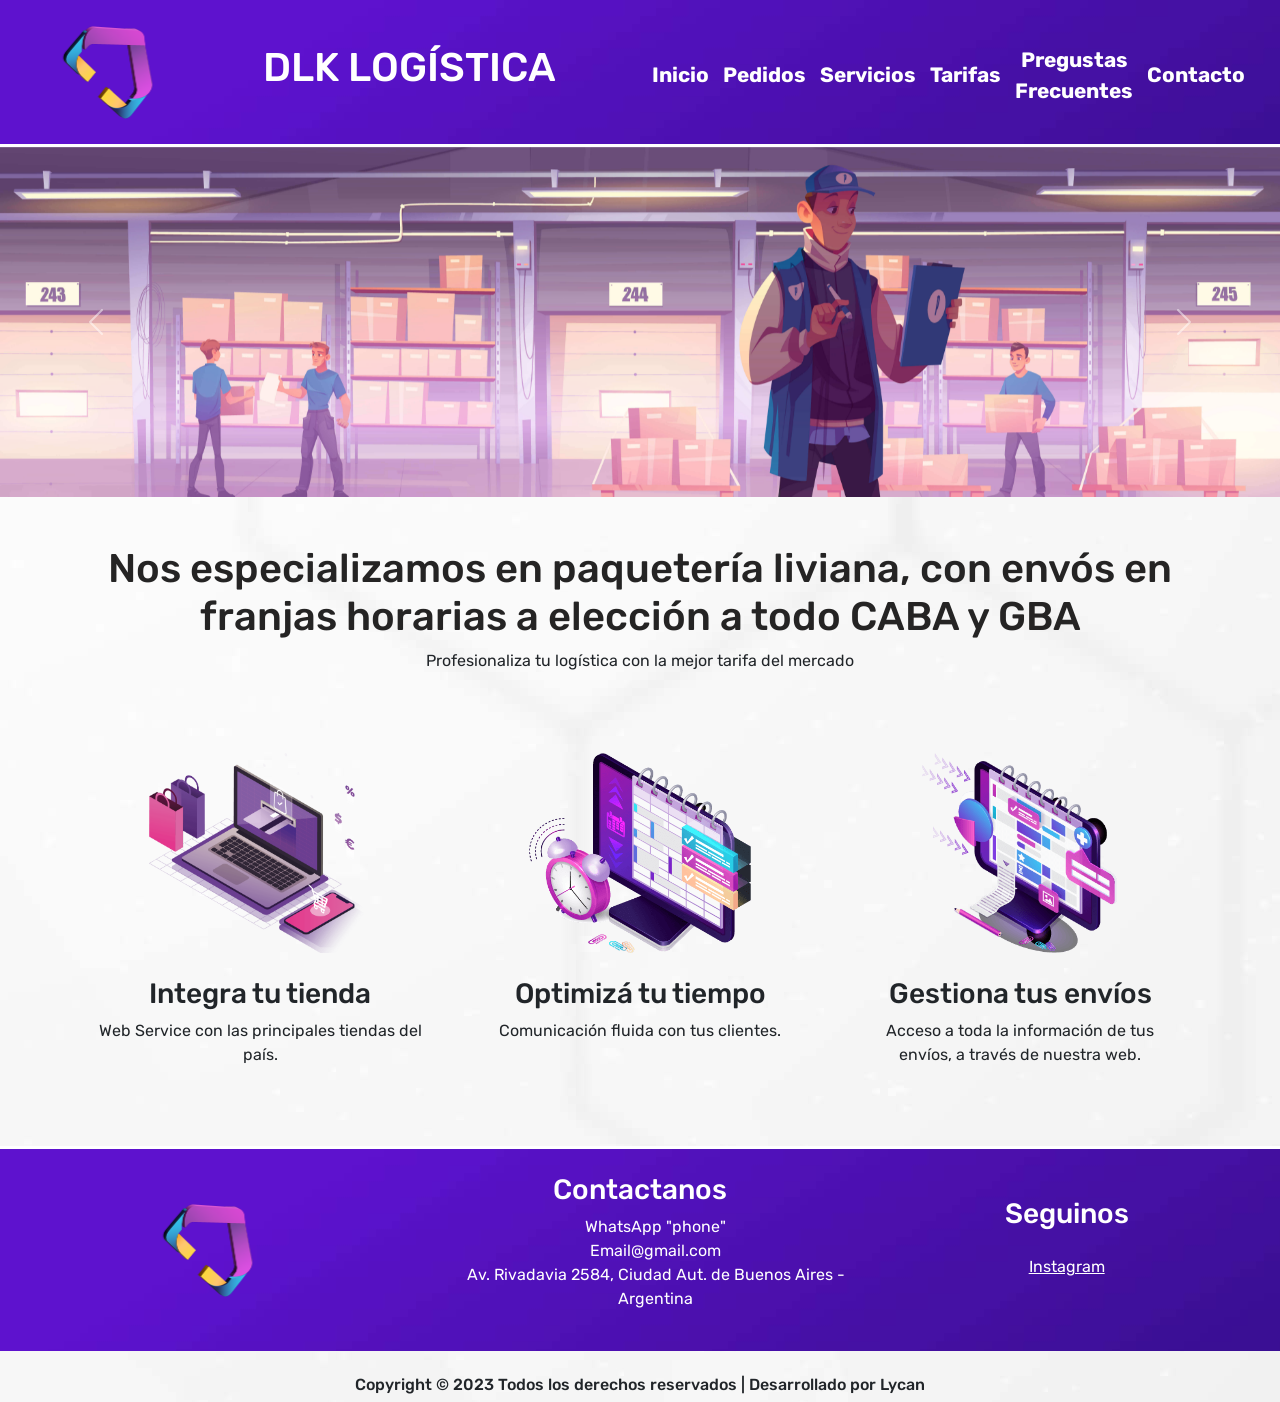
<file: index.html>
<!DOCTYPE html>
<html lang="es">

<head>
    <meta charset="UTF-8">
    <meta http-equiv="X-UA-Compatible" content="IE=edge">
    <meta name="viewport" content="width=device-width, initial-scale=1.0">
    <meta name="description" content="Somos una empresa de Logistica que brinda soluciones a tus envios en el dia">
    <title>DLK LOGISTICA</title>
    <!-- ANIMATE.CSS -->
    <link rel="stylesheet" href="https://cdnjs.cloudflare.com/ajax/libs/animate.css/4.1.1/animate.min.css" />
    <!-- BOOTSTRAP -->
    <link href="https://cdn.jsdelivr.net/npm/bootstrap@5.3.0-alpha1/dist/css/bootstrap.min.css" rel="stylesheet"
        integrity="sha384-GLhlTQ8iRABdZLl6O3oVMWSktQOp6b7In1Zl3/Jr59b6EGGoI1aFkw7cmDA6j6gD" crossorigin="anonymous">
    <!-- CSS -->
    <link rel="stylesheet" href="CSS/estilos.css">
</head>

<body>


    <!-- HEADER -->
    <header>
        <nav class="navbar navbar-expand-lg navclr p-3">
            <div class="container-fluid mb-2 mt-2 tamLogo">
                <a href="index.html">
                    <img class="tamLogo" src="img/LogoEmpresa.png" alt="Logo empresa">
                </a>
            </div>

            <div class="container-fluid mb-2 mt-2 ">
                <h1 class=" footcol ">DLK LOGÍSTICA</h1>
            </div>

            <div class="container-fluid d-flex justify-content-center ">
                <button class="navbar-toggler" type="button" data-bs-toggle="collapse" data-bs-target="#opciones"
                    aria-controls="navbarSupportedContent" aria-expanded="false" aria-label="Toggle navigation">
                    <span class="navbar-toggler-icon"></span>
                </button>
                <div class=" collapse navbar-collapse navletcl flex-grow-0" id="opciones">
                    <ul class="navbar-nav ms-auto">
                        <li class="nav-item  listanav pt-2 justify-content-center d-flex "><a class="listanav"
                                href="index.html">Inicio</a>
                        </li>
                        <li class="nav-item listanav  pt-2 justify-content-center d-flex"><a class="listanav"
                                href="html/pedidos.html">Pedidos</a></li>
                        <li class="nav-item listanav  pt-2 justify-content-center d-flex"><a class="listanav"
                                href="html/servicios.html">Servicios</a></li>
                        <li class="nav-item listanav pt-2 justify-content-center d-flex"><a class="listanav"
                                href="html/tarifas.html">Tarifas</a></li>
                        <li class="nav-item listanav  pt-2 justify-content-center d-flex"><a class="listanav"
                                href="html/preguntasFrecuentes.html">Pregustas Frecuentes</a>
                        </li>
                        <li class="nav-item listanav pt-2 justify-content-center d-flex"><a class="listanav"
                                href="html/contacto.html">Contacto</a></li>
                    </ul>
                </div>
            </div>
        </nav>
    </header>
    <!-- FIN HEADER -->

    <!-- SLIDE IMAGENES -->
    <div id="carouselExample" class="carousel slide ">
        <div class="carousel-inner">
            <div class="carousel-item active">
                <img src="img/carou1.jpg" class="d-block w-100 carou" alt="ImagenGalpon">
            </div>

        </div>
        <button class="carousel-control-prev" type="button" data-bs-target="#carouselExample" data-bs-slide="prev">
            <span class="carousel-control-prev-icon" aria-hidden="true"></span>
            <span class="visually-hidden">Previous</span>
        </button>
        <button class="carousel-control-next" type="button" data-bs-target="#carouselExample" data-bs-slide="next">
            <span class="carousel-control-next-icon" aria-hidden="true"></span>
            <span class="visually-hidden">Next</span>
        </button>
    </div>

    <!-- FIN "SLIDE IMAGENES" -->

    <!-- INICIO SECTION 1 -->

    <section class="container-fluid mt-5">
        <div class="container">
            <div class="row text-center ">
                <div class="col-12 col-lg-12">
                    <h2>Nos especializamos en paquetería liviana, con envós en franjas horarias a elección a todo CABA y
                        GBA</h2>
                    <!-- ==========Completar texto faltante=========== -->
                    <p>Profesionaliza tu logística con la mejor tarifa del mercado</p>
                </div>
            </div>
            <!--ITEMS INFO RAMDOM  -->
            <div class="row">
                <div class="col-12 col-md-4">
                    <div class="text-center p-3 mt-5 mb-5 animate__animated animate__bounceInLeft">
                        <div class="container-fluid">
                            <img class="tamicon" src="img/iconIntegranew.png" alt="iconoIntegracion">
                        </div>
                        <h3>Integra tu tienda</h3>
                        <p>Web Service con las principales tiendas del país.</p>
                    </div>
                </div>
                <div class="col-12 col-md-4">
                    <div class="text-center p-3 mt-5 mb-5 animate__animated animate__bounceInLeft">
                        <div class="container-fluid">
                            <img class="tamicon" src="img/Iconoptimizatiempo.png" alt="icono optimizar tiempo">
                        </div>
                        <h3>Optimizá tu tiempo</h3>
                        <p>Comunicación fluida con tus clientes.</p>
                    </div>
                </div>
                <div class="col-12 col-md-4">
                    <div class="text-center p-3 mt-5 mb-5 animate__animated animate__bounceInLeft">
                        <div class="container-fluid">
                            <img class="tamicon" src="img/iconGestionEnvios.png" alt="ícono Gestión Envíos">
                        </div>
                        <h3>Gestiona tus envíos</h3>
                        <p>Acceso a toda la información de tus envíos, a través de nuestra web.</p>
                    </div>
                </div>
            </div>

        </div>

    </section>
    <!-- FIN SECTION 1 -->


    <!-- INICIO DE FOOTER -->
    <footer>
        <div class="footbor">
            <div class="row gx-0">
                <div class="col-12 col-sm-6 col-lg-4 centerFoot">
                    <div>
                        <a class="navbar-brand tamLogo" href="index.html">
                            <img class="tamLogo" src="img/LogoEmpresa.png" alt="Logo empresa">
                        </a>
                    </div>
                </div>



                <div class="col-12 col-sm-6 col-lg-4 centerFoot">
                    <div>
                        <h3 class="d-flex justify-content-center container-fluid footcol">Contactanos</h3>
                        <ul class="ms-auto text-center">
                            <li class="d-flex justify-content-center  footcol">WhatsApp "phone"</li>
                            <li class="d-flex justify-content-center  footcol">Email@gmail.com</li>
                            <li class="d-flex justify-content-center  footcol">Av. Rivadavia 2584, Ciudad Aut. de Buenos
                                Aires -
                                Argentina</li>
                        </ul>
                    </div>
                </div>


                <div class="col-12 col-sm-6 col-lg-4 centerFoot">
                    <div>
                        <h3 class="d-flex justify-content-center container-fluid footcol">Seguinos</h3>
                        <div>
                            <a class="d-flex justify-content-center container-fluid  footcol centerFoot"
                                href="https://www.instagram.com/dlklogistic/" target="_blank">Instagram </a>
                        </div>
                    </div>
                </div>
            </div>
        </div>
    </footer>

    <!-- copyright Footer -->
    <div class="d-flex justify-content-center">
        <h4 class="d-flex justify-content-center container-fluid mt-4">Copyright © 2023 Todos los derechos
            reservados |
            Desarrollado por Lycan</h4>
    </div>

    <!-- Footer Final -->



    <!-- SCRIPT BOOTSTRPAP -->
    <script src="https://cdn.jsdelivr.net/npm/bootstrap@5.3.0-alpha1/dist/js/bootstrap.bundle.min.js"
        integrity="sha384-w76AqPfDkMBDXo30jS1Sgez6pr3x5MlQ1ZAGC+nuZB+EYdgRZgiwxhTBTkF7CXvN"
        crossorigin="anonymous"></script>
    <script src="js/pedidos.js"></script>

</body>

</html>
</file>
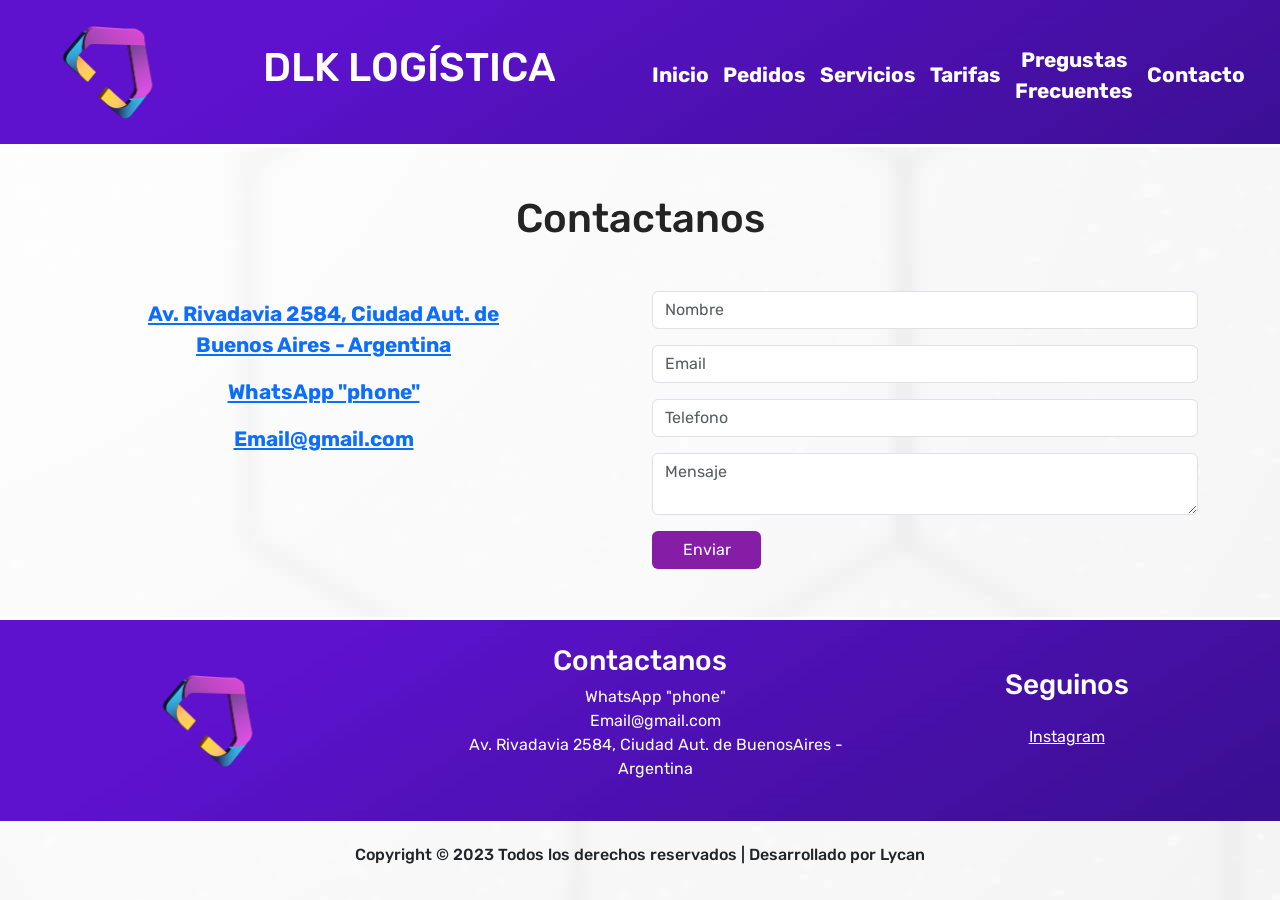
<file: html/contacto.html>
<!DOCTYPE html>
<html lang="es">

<head>
    <meta charset="UTF-8">
    <meta http-equiv="X-UA-Compatible" content="IE=edge">
    <meta name="viewport" content="width=device-width, initial-scale=1.0">
    <meta name="description" content="Contactanos para poder brindarte información acerca de nuestro servicio">
    <title>Contacto | DLK LOGISTICA</title>
    <!-- BOOTSTRAP -->
    <link href="https://cdn.jsdelivr.net/npm/bootstrap@5.3.0-alpha1/dist/css/bootstrap.min.css" rel="stylesheet"
        integrity="sha384-GLhlTQ8iRABdZLl6O3oVMWSktQOp6b7In1Zl3/Jr59b6EGGoI1aFkw7cmDA6j6gD" crossorigin="anonymous">
    <!-- CSS -->
    <link rel="stylesheet" href="../CSS/estilos.css">
</head>

<body>
    <!-- HEADER -->
    <header>
        <nav class="navbar navbar-expand-lg navclr p-3">
            <div class="container-fluid mb-2 mt-2 tamLogo">
                <a href="index.html">
                    <img class="tamLogo" src="../img/LogoEmpresa.png" alt="Logo empresa">
                </a>
            </div>

            <div class="container-fluid mb-2 mt-2 ">
                <h1 class=" footcol ">DLK LOGÍSTICA</h1>
            </div>

            <div class="container-fluid d-flex justify-content-center ">
                <button class="navbar-toggler" type="button" data-bs-toggle="collapse" data-bs-target="#opciones"
                    aria-controls="navbarSupportedContent" aria-expanded="false" aria-label="Toggle navigation">
                    <span class="navbar-toggler-icon"></span>
                </button>
                <div class=" collapse navbar-collapse navletcl flex-grow-0" id="opciones">
                    <ul class="navbar-nav ms-auto">
                        <li class="nav-item  listanav pt-2 justify-content-center d-flex "><a class="listanav"
                                href="../index.html">Inicio</a>
                        </li>
                        <li class="nav-item listanav  pt-2 justify-content-center d-flex"><a class="listanav"
                                href="pedidos.html">Pedidos</a></li>
                        <li class="nav-item listanav pt-2 justify-content-center d-flex"><a class="listanav"
                                href="servicios.html">Servicios</a></li>
                        <li class="nav-item listanav pt-2 justify-content-center d-flex"><a class="listanav"
                                href="tarifas.html">Tarifas</a></li>
                        <li class="nav-item listanav pt-2 justify-content-center d-flex"><a class="listanav"
                                href="preguntasFrecuentes.html">Pregustas Frecuentes</a>
                        </li>
                        <li class="nav-item listanav pt-2 justify-content-center d-flex"><a class="listanav"
                                href="contacto.html">Contacto</a></li>
                    </ul>
                </div>
            </div>
        </nav>
    </header>
    <!-- FIN HEADER -->


    <!--Contacto-->
    <section class=" bg-gray ptb_100 mt-5 mb-5">
        <div class="container">
            <div class="row justify-content-center">
                <div class="col-12 col-md-10 col-lg-6">
                    <!-- Titulo -->
                    <div class="text-center mb-5">
                        <h2>Contactanos</h2>
                        <p class="d-none d-sm-block mt-4"> </p>
                    </div>
                </div>
            </div>
            <div class="row justify-content-between">
                <div class="col-12 col-md-5">
                    <!-- Contactanos -->
                    <div class="listanav">

                        <ul>
                            <li class="py-2">
                                <a href="#">
                                    <div>

                                    </div>
                                    <span class="align-self-center">Av. Rivadavia 2584, Ciudad Aut. de Buenos Aires -
                                        Argentina</span>
                                </a>
                            </li>
                            <li class="py-2">
                                <a href="#">
                                    <div>

                                    </div>
                                    <span>WhatsApp "phone"</span>
                                </a>
                            </li>
                            <li class="py-2">
                                <a href="#">
                                    <div>

                                    </div>
                                    <span class="align-self-center">Email@gmail.com</span>
                                </a>
                            </li>
                        </ul>
                    </div>
                </div>

                <div class="col-12 col-md-6 pt-4 pt-md-0">

                    <div class="contact-box text-center">

                        <form method="POST">
                            <div class="row">
                                <div class="col-12">
                                    <div class="mb-3">
                                        <input type="text" class="form-control" name="nombre" placeholder="Nombre"
                                            required>
                                    </div>

                                    <div class="mb-3">
                                        <input type="email" class="form-control" name="email" placeholder="Email"
                                            required>
                                    </div>
                                    <div class="mb-3">
                                        <input type="number" class="form-control" name="telefono" placeholder="Telefono"
                                            required>
                                    </div>
                                </div>
                                <div class="col-12">
                                    <div class="mb-3">
                                        <textarea class="form-control" name="mensaje" placeholder="Mensaje"
                                            required></textarea>
                                    </div>

                                </div>
                                <div>
                                    <button type="submit" class="btn btn-block botEnviar cenBotonEnv"><span
                                            class="text-white pr-3"></span>Enviar</button>
                                </div>
                            </div>
                        </form>
                    </div>



                </div>
            </div>
        </div>
    </section>
    <!--Contacto fin-->




    <!-- INICIO DE FOOTER -->
    <footer>
        <div class="footbor">
            <div class="row gx-0">
                <div class="col-12 col-sm-6 col-lg-4 centerFoot">
                    <div>
                        <!-- Logo-->
                        <a class="navbar-brand tamLogo" href="index.html">
                            <img class="tamLogo" src="../img/LogoEmpresa.png" alt="Logo empresa">
                        </a>
                    </div>
                </div>



                <div class="col-12 col-sm-6 col-lg-4 centerFoot">
                    <div>
                        <h3 class="d-flex justify-content-center container-fluid footcol">Contactanos</h3>
                        <ul class="ms-auto text-center">
                            <li class="d-flex justify-content-center  footcol">WhatsApp "phone"</li>
                            <li class="d-flex justify-content-center  footcol">Email@gmail.com</li>
                            <li class="d-flex justify-content-center  footcol">Av. Rivadavia 2584, Ciudad Aut. de
                                BuenosAires -Argentina</li>
                        </ul>
                    </div>
                </div>


                <div class="col-12 col-sm-6 col-lg-4 centerFoot">
                    <div>
                        <h3 class="d-flex justify-content-center container-fluid footcol">Seguinos</h3>
                        <div>
                            <a class="d-flex justify-content-center container-fluid  footcol centerFoot"
                                href="https://www.instagram.com/dlklogistic/" target="_blank">Instagram </a>
                        </div>
                    </div>
                </div>
            </div>
        </div>
    </footer>


    <!-- copyright Footer -->
    <div class="d-flex justify-content-center">
        <h4 class="d-flex justify-content-center container-fluid mt-4">Copyright © 2023 Todos los derechos reservados |
            Desarrollado por Lycan</h4>
    </div>

    <!-- Footer Final -->

    <!-- SCRIPT BOOTSTRPAP -->
    <script src="https://cdn.jsdelivr.net/npm/bootstrap@5.3.0-alpha1/dist/js/bootstrap.bundle.min.js"
        integrity="sha384-w76AqPfDkMBDXo30jS1Sgez6pr3x5MlQ1ZAGC+nuZB+EYdgRZgiwxhTBTkF7CXvN"
        crossorigin="anonymous"></script>


</body>

</html>
</file>
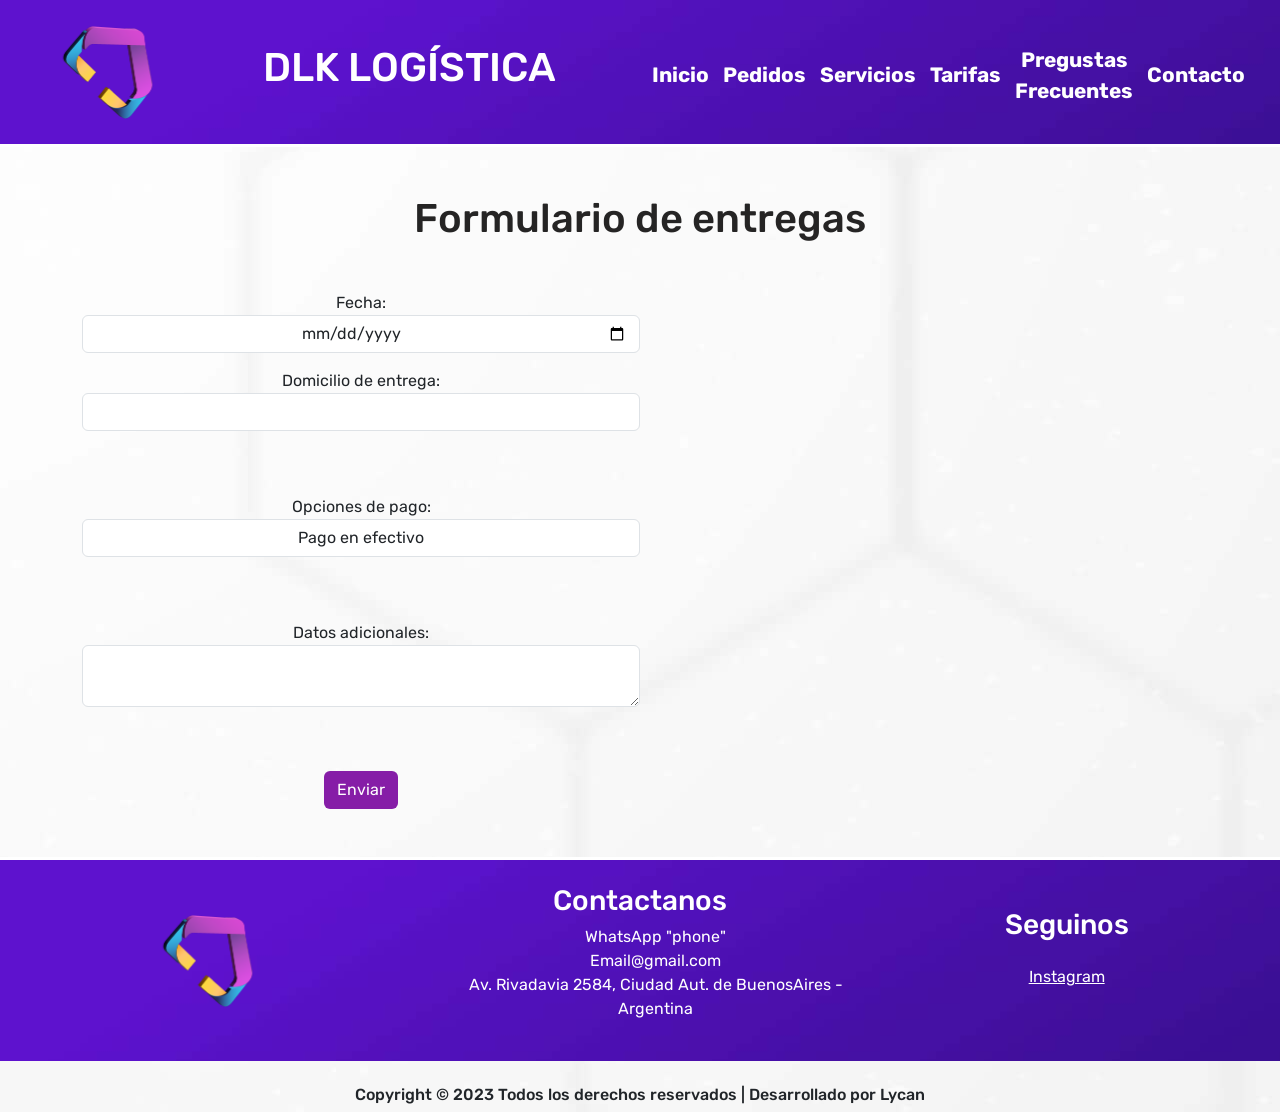
<file: html/pedidos.html>
<!DOCTYPE html>
<html lang="es">

<head>
    <meta charset="UTF-8">
    <meta http-equiv="X-UA-Compatible" content="IE=edge">
    <meta name="viewport" content="width=device-width, initial-scale=1.0">
    <meta name="description" content="Como operamos?">
    <title>Formulario de entregas | DLK LOGISTICA</title>
    <!-- BOOTSTRAP -->
    <link href="https://cdn.jsdelivr.net/npm/bootstrap@5.3.0-alpha1/dist/css/bootstrap.min.css" rel="stylesheet"
        integrity="sha384-GLhlTQ8iRABdZLl6O3oVMWSktQOp6b7In1Zl3/Jr59b6EGGoI1aFkw7cmDA6j6gD" crossorigin="anonymous">
    <!-- CSS -->
    <link rel="stylesheet" href="../CSS/estilos.css">
</head>

<body>
    <!-- HEADER -->
    <header>
        <nav class="navbar navbar-expand-lg navclr p-3">
            <div class="container-fluid mb-2 mt-2 tamLogo">
                <a href="index.html">
                    <img class="tamLogo" src="../img/LogoEmpresa.png" alt="Logo empresa">
                </a>
            </div>

            <div class="container-fluid mb-2 mt-2 ">
                <h1 class=" footcol ">DLK LOGÍSTICA</h1>
            </div>

            <div class="container-fluid d-flex justify-content-center ">
                <button class="navbar-toggler" type="button" data-bs-toggle="collapse" data-bs-target="#opciones"
                    aria-controls="navbarSupportedContent" aria-expanded="false" aria-label="Toggle navigation">
                    <span class="navbar-toggler-icon"></span>
                </button>
                <div class=" collapse navbar-collapse navletcl flex-grow-0" id="opciones">
                    <ul class="navbar-nav ms-auto">
                        <li class="nav-item  listanav pt-2 justify-content-center d-flex "><a class="listanav"
                                href="../index.html">Inicio</a>
                        </li>
                        <li class="nav-item listanav  pt-2 justify-content-center d-flex"><a class="listanav"
                                href="pedidos.html">Pedidos</a></li>
                        <li class="nav-item listanav pt-2 justify-content-center d-flex"><a class="listanav"
                                href="servicios.html">Servicios</a></li>
                        <li class="nav-item listanav pt-2 justify-content-center d-flex"><a class="listanav"
                                href="tarifas.html">Tarifas</a></li>
                        <li class="nav-item listanav pt-2 justify-content-center d-flex"><a class="listanav"
                                href="preguntasFrecuentes.html">Pregustas Frecuentes</a>
                        </li>
                        <li class="nav-item listanav pt-2 justify-content-center d-flex"><a class="listanav"
                                href="contacto.html">Contacto</a></li>
                    </ul>
                </div>
            </div>
        </nav>
    </header>
    <!-- FIN HEADER -->

    <section class=" bg-gray ptb_100 mt-5 mb-5">
        <div class="container">
            <div class="row justify-content-center">
                <div class="col-12 col-md-10 col-lg-6">
                    <!-- Titulo -->
                    <div class="text-center mb-5">
                        <h2>Formulario de entregas</h2>
                        <p class="d-none d-sm-block mt-4"> </p>
                    </div>
                </div>
            </div>
            <!-- FORMULARIO PEDIDOS -->
            <div class="col-12 col-md-6 pt-4 pt-md-0">
                <div class="contact-box text-center">
                    <div class="row">
                        <div class="col-12">
                            <div class="mb-3">
                                <form id="envioDeFormulario">
                                    <label for="fecha">Fecha:</label>
                                    <input class ="form-control text-center" type="date" id="fecha" name="fecha" required>
                            </div>

                            <div class="mb-3">
                                <label for="direccion">Domicilio de entrega:</label>
                                <input class ="form-control text-center" type="text" id="direccion" name="direccion" required><br><br>
                            </div>
                            <div class="mb-3">
                                <label for="pago">Opciones de pago:</label>
                                <select class ="form-control text-center" id="pago" name="pago" required>
                                    <option value="efectivo">Pago en efectivo</option>
                                    <option value="cuentaCorriente">Cuenta corriente</option>

                                </select><br><br>
                            </div>
                            <div class="mb-3">
                                <label for="datosAdicionales">Datos adicionales:</label><br>
                                <textarea class ="form-control" id="datosAdicionales" name="datosAdicionales"></textarea><br><br>
                            </div>

                            <button type="submit" value="Enviar" class="btn btn-block botEnviar "><span
                                    class="text-white pr-3"></span>Enviar</button>
                            </form>
                        </div>
                    </div>

                </div>
            </div>


    </section>

    <!-- FIN FORMULARIO PEDIDOS -->


    <!-- INICIO DE FOOTER -->
    <footer>
        <div class="footbor">
            <div class="row gx-0">
                <div class="col-12 col-sm-6 col-lg-4 centerFoot">
                    <div>
                        <a class="navbar-brand tamLogo" href="index.html">
                            <img class="tamLogo" src="../img/LogoEmpresa.png" alt="Logo empresa">
                        </a>
                    </div>
                </div>



                <div class="col-12 col-sm-6 col-lg-4 centerFoot">
                    <div>
                        <h3 class="d-flex justify-content-center container-fluid footcol">Contactanos</h3>
                        <ul class="ms-auto text-center">
                            <li class="d-flex justify-content-center  footcol">WhatsApp "phone"</li>
                            <li class="d-flex justify-content-center  footcol">Email@gmail.com</li>
                            <li class="d-flex justify-content-center  footcol">Av. Rivadavia 2584, Ciudad Aut. de
                                BuenosAires -Argentina</li>
                        </ul>
                    </div>
                </div>


                <div class="col-12 col-sm-6 col-lg-4 centerFoot">
                    <div>
                        <h3 class="d-flex justify-content-center container-fluid footcol">Seguinos</h3>
                        <div>
                            <a class="d-flex justify-content-center container-fluid  footcol centerFoot"
                                href="https://www.instagram.com/dlklogistic/" target="_blank">Instagram </a>
                        </div>
                    </div>
                </div>
            </div>
        </div>
    </footer>


    <!-- copyright Footer -->
    <div class="d-flex justify-content-center">
        <h4 class="d-flex justify-content-center container-fluid mt-4">Copyright © 2023 Todos los derechos reservados |
            Desarrollado por Lycan</h4>
    </div>

    <!-- Footer Final -->

    <!-- SCRIPT BOOTSTRPAP -->
    <script src="https://cdn.jsdelivr.net/npm/bootstrap@5.3.0-alpha1/dist/js/bootstrap.bundle.min.js"
        integrity="sha384-w76AqPfDkMBDXo30jS1Sgez6pr3x5MlQ1ZAGC+nuZB+EYdgRZgiwxhTBTkF7CXvN"
        crossorigin="anonymous"></script>
    <script src="../js/pedidos.js"></script>

</body>

</html>
</file>
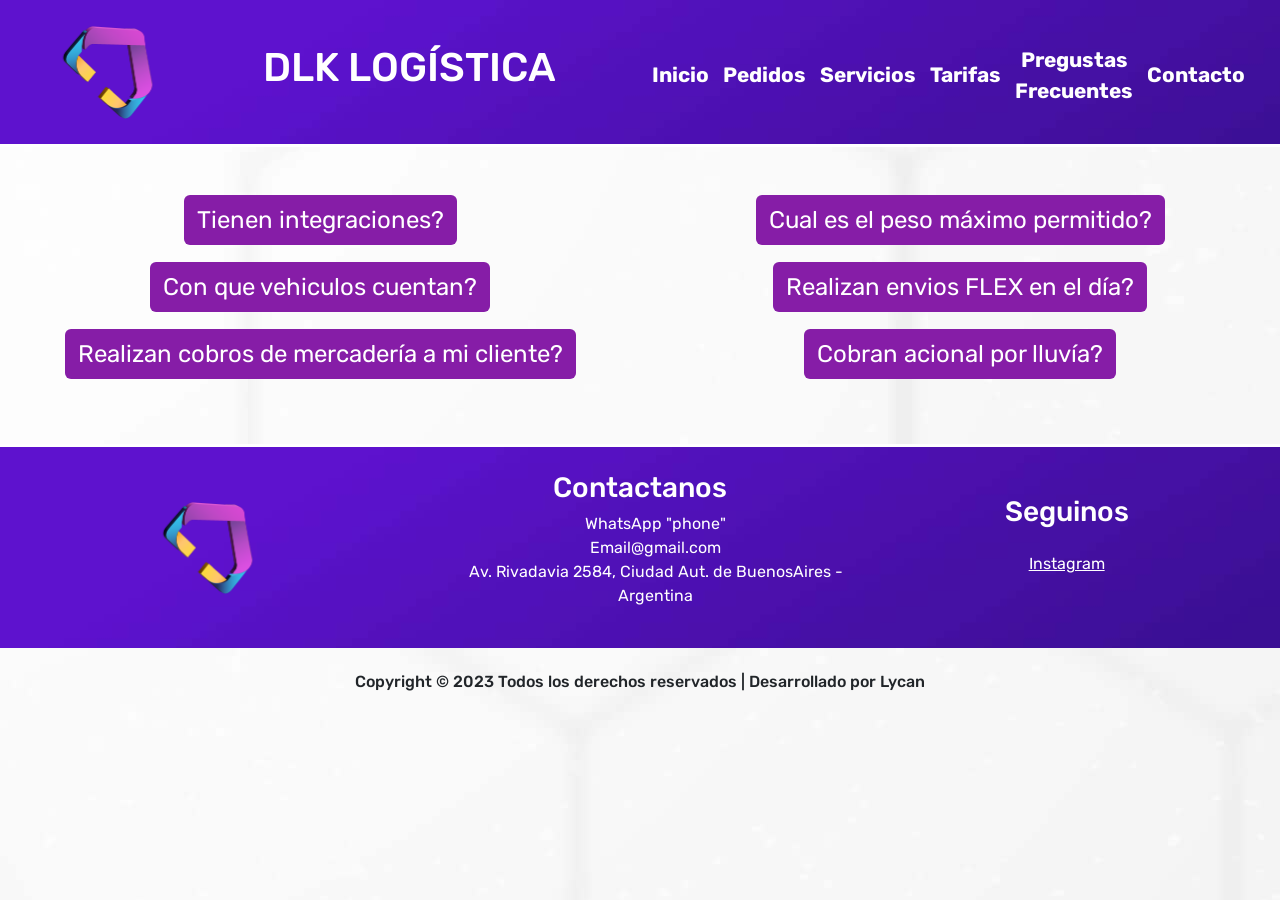
<file: html/preguntasFrecuentes.html>
<!DOCTYPE html>
<html lang="es">

<head>
    <meta charset="UTF-8">
    <meta http-equiv="X-UA-Compatible" content="IE=edge">
    <meta name="viewport" content="width=device-width, initial-scale=1.0">
    <meta name="description" content="Como operamos?">
    <title>Preguntas Frecuentes | DLK LOGISTICA</title>
    <!-- BOOTSTRAP -->
    <link href="https://cdn.jsdelivr.net/npm/bootstrap@5.3.0-alpha1/dist/css/bootstrap.min.css" rel="stylesheet"
        integrity="sha384-GLhlTQ8iRABdZLl6O3oVMWSktQOp6b7In1Zl3/Jr59b6EGGoI1aFkw7cmDA6j6gD" crossorigin="anonymous">
    <!-- CSS -->
    <link rel="stylesheet" href="../CSS/estilos.css">
</head>

<body>
    <!-- HEADER -->
    <header>
        <nav class="navbar navbar-expand-lg navclr p-3">
            <div class="container-fluid mb-2 mt-2 tamLogo">
                <a href="index.html">
                    <img class="tamLogo" src="../img/LogoEmpresa.png" alt="Logo empresa">
                </a>
            </div>

            <div class="container-fluid mb-2 mt-2 ">
                <h1 class=" footcol ">DLK LOGÍSTICA</h1>
            </div>

            <div class="container-fluid d-flex justify-content-center ">
                <button class="navbar-toggler" type="button" data-bs-toggle="collapse" data-bs-target="#opciones"
                    aria-controls="navbarSupportedContent" aria-expanded="false" aria-label="Toggle navigation">
                    <span class="navbar-toggler-icon"></span>
                </button>
                <div class=" collapse navbar-collapse navletcl flex-grow-0" id="opciones">
                    <ul class="navbar-nav ms-auto">
                        <li class="nav-item  listanav pt-2 justify-content-center d-flex "><a class="listanav"
                                href="../index.html">Inicio</a>
                        </li>
                        <li class="nav-item listanav  pt-2 justify-content-center d-flex"><a class="listanav"
                                href="pedidos.html">Pedidos</a></li>
                        <li class="nav-item listanav pt-2 justify-content-center d-flex"><a class="listanav"
                                href="servicios.html">Servicios</a></li>
                        <li class="nav-item listanav pt-2 justify-content-center d-flex"><a class="listanav"
                                href="tarifas.html">Tarifas</a></li>
                        <li class="nav-item listanav pt-2 justify-content-center d-flex"><a class="listanav"
                                href="preguntasFrecuentes.html">Pregustas Frecuentes</a>
                        </li>
                        <li class="nav-item listanav pt-2 justify-content-center d-flex"><a class="listanav"
                                href="contacto.html">Contacto</a></li>
                    </ul>
                </div>
            </div>
        </nav>
    </header>
    <!-- FIN HEADER -->

    <!-- PREGUNTAS FRECUENTES -->

    <section class="mt-5 mb-5 container-fluid">
        <div class="row">
            <div class="col-12 col-md-12 col-lg-6">

                <p>
                    <button class="btn botonPreg" type="button" data-bs-toggle="collapse" data-bs-target="#collapse1"
                        aria-expanded="false" aria-controls="collapseWidthExample">
                        Tienen integraciones?
                    </button>
                </p>
                <div class="centerCollapse" style="min-height: 1px;">
                    <div class="collapse collapse-horizontal" id="collapse1">
                        <div class="card card-body mb-3 p-0" style="width: 200px;"> Actualmente en
                            desarrollo

                        </div>
                    </div>
                </div>


                <p>
                    <button class="btn botonPreg" type="button" data-bs-toggle="collapse" data-bs-target="#collapse2"
                        aria-expanded="false" aria-controls="collapseWidthExample">
                        Con que vehiculos cuentan?
                    </button>
                </p>
                <div class="centerCollapse" style="min-height: 1px;">
                    <div class="collapse collapse-horizontal" id="collapse2">
                        <div class="card card-body mb-3 p-0 " style="width: 200px;"> Distribución con vehiculos
                            chicos

                        </div>
                    </div>
                </div>

                <p>
                    <button class="btn botonPreg " type="button" data-bs-toggle="collapse" data-bs-target="#collapse3"
                        aria-expanded="false" aria-controls="collapseWidthExample">
                        Realizan cobros de mercadería a mi cliente?
                    </button>
                </p>
                <div class="centerCollapse" style="min-height: 1px;">
                    <div class="collapse collapse-horizontal" id="collapse3">
                        <div class="card card-body mb-3 p-0 text-center justify-content-center" style="width: 200px;">
                            Contamos con
                            servicio de cobro a Contrareembolso
                        </div>
                    </div>
                </div>
            </div>

            <div class="col-12 col-md-12 col-lg-6">
                <p>
                    <button class="btn botonPreg " type="button" data-bs-toggle="collapse" data-bs-target="#collapse4"
                        aria-expanded="false" aria-controls="collapseWidthExample">
                        Cual es el peso máximo permitido?
                    </button>
                </p>
                <div class="centerCollapse" style="min-height: 1px;">
                    <div class="collapse collapse-horizontal" id="collapse4">
                        <div class="card card-body mb-3 p-0 text-center" style="width: 200px;"> 8 a 10 kg

                        </div>
                    </div>
                </div>

                <p>
                    <button class="btn botonPreg" type="button" data-bs-toggle="collapse" data-bs-target="#collapse5"
                        aria-expanded="false" aria-controls="collapseWidthExample">
                        Realizan envios FLEX en el día?
                    </button>
                </p>
                <div class="centerCollapse" style="min-height: 1px;">
                    <div class="collapse collapse-horizontal" id="collapse5">
                        <div class="card card-body mb-3 p-0 text-center" style="width: 200px;"> Si, Solicitamos
                            un horario de corte a las 12 a.m

                        </div>
                    </div>
                </div>

                <p>
                    <button class="btn botonPreg " type="button" data-bs-toggle="collapse" data-bs-target="#collapse6"
                        aria-expanded="false" aria-controls="collapseWidthExample">
                        Cobran acional por lluvía?
                    </button>
                </p>
                <div class="centerCollapse" style="min-height: 1px;">
                    <div class="collapse collapse-horizontal" id="collapse6">
                        <div class="card card-body mb-3 p-0 text-center" style="width: 200px;"> No, no tiene
                            cargo
                            adicional

                        </div>
                    </div>
                </div>
            </div>
        </div>
    </section>

    <!-- PREGUNTAS FRECUENTES -->


    <!-- INICIO DE FOOTER -->
    <footer>
        <div class="footbor">
            <div class="row gx-0">
                <div class="col-12 col-sm-6 col-lg-4 centerFoot">
                    <div>
                        <a class="navbar-brand tamLogo" href="index.html">
                            <img class="tamLogo" src="../img/LogoEmpresa.png" alt="Logo empresa">
                        </a>
                    </div>
                </div>



                <div class="col-12 col-sm-6 col-lg-4 centerFoot">
                    <div>
                        <h3 class="d-flex justify-content-center container-fluid footcol">Contactanos</h3>
                        <ul class="ms-auto text-center">
                            <li class="d-flex justify-content-center  footcol">WhatsApp "phone"</li>
                            <li class="d-flex justify-content-center  footcol">Email@gmail.com</li>
                            <li class="d-flex justify-content-center  footcol">Av. Rivadavia 2584, Ciudad Aut. de
                                BuenosAires -Argentina</li>
                        </ul>
                    </div>
                </div>


                <div class="col-12 col-sm-6 col-lg-4 centerFoot">
                    <div>
                        <h3 class="d-flex justify-content-center container-fluid footcol">Seguinos</h3>
                        <div>
                            <a class="d-flex justify-content-center container-fluid  footcol centerFoot"
                                href="https://www.instagram.com/dlklogistic/" target="_blank">Instagram </a>
                        </div>
                    </div>
                </div>
            </div>
        </div>
    </footer>


    <!-- copyright Footer -->
    <div class="d-flex justify-content-center">
        <h4 class="d-flex justify-content-center container-fluid mt-4">Copyright © 2023 Todos los derechos reservados |
            Desarrollado por Lycan</h4>
    </div>

    <!-- Footer Final -->

    <!-- SCRIPT BOOTSTRPAP -->
    <script src="https://cdn.jsdelivr.net/npm/bootstrap@5.3.0-alpha1/dist/js/bootstrap.bundle.min.js"
        integrity="sha384-w76AqPfDkMBDXo30jS1Sgez6pr3x5MlQ1ZAGC+nuZB+EYdgRZgiwxhTBTkF7CXvN"
        crossorigin="anonymous"></script>

</body>

</html>
</file>
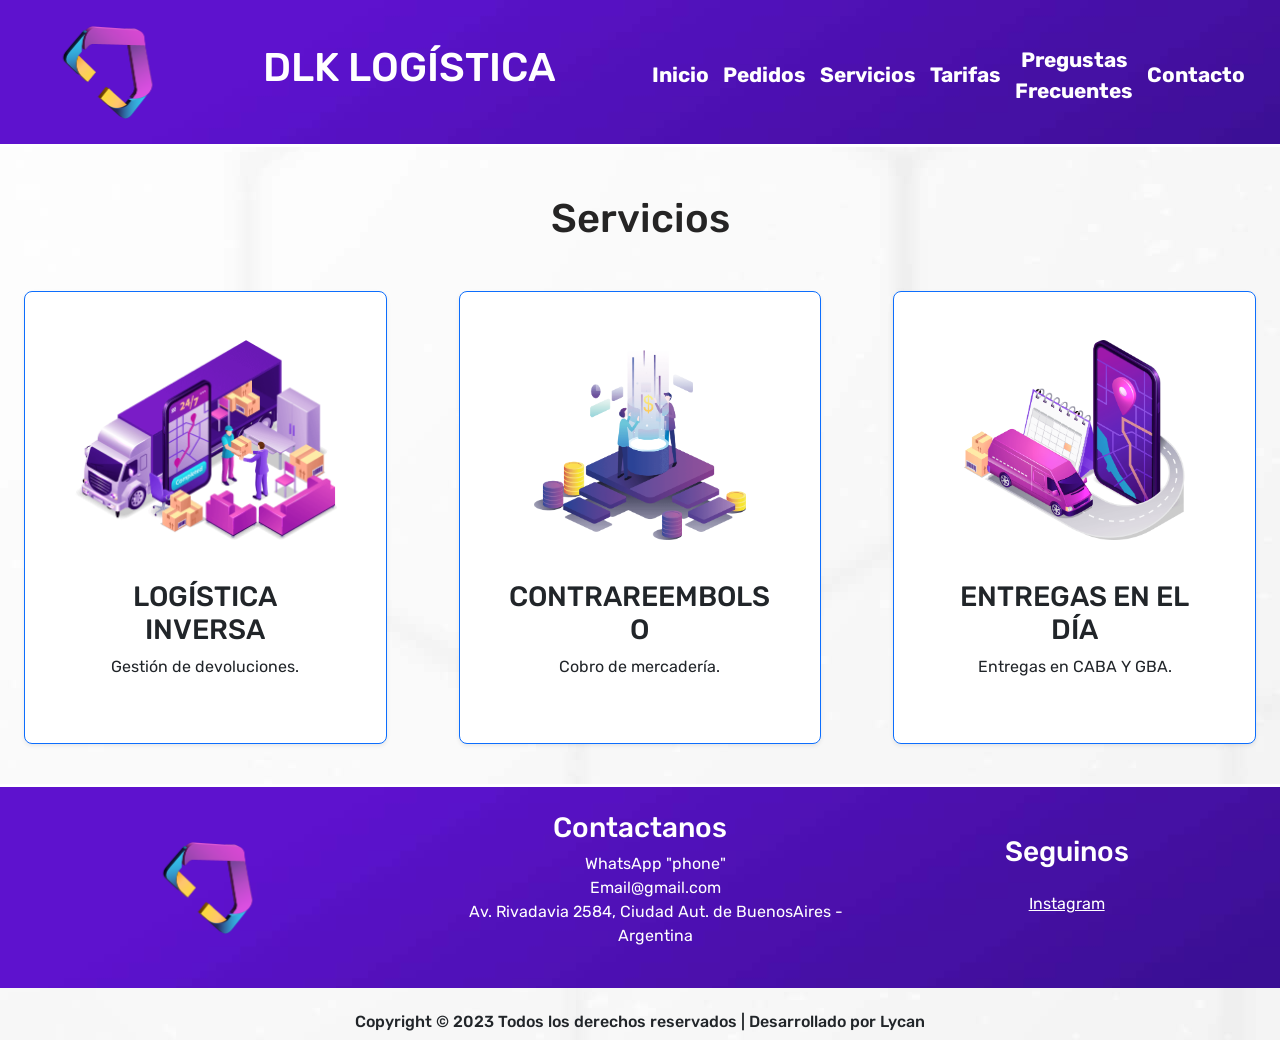
<file: html/servicios.html>
<!DOCTYPE html>
<html lang="es">

<head>
    <meta charset="UTF-8">
    <meta http-equiv="X-UA-Compatible" content="IE=edge">
    <meta name="viewport" content="width=device-width, initial-scale=1.0">
    <meta name="description" content="Brindamos servicios exclusivos adaptandonos a tu empresa">
    <title>Servicios | DLK LOGISTICA</title>
    <!-- BOOTSTRAP -->
    <link href="https://cdn.jsdelivr.net/npm/bootstrap@5.3.0-alpha1/dist/css/bootstrap.min.css" rel="stylesheet"
        integrity="sha384-GLhlTQ8iRABdZLl6O3oVMWSktQOp6b7In1Zl3/Jr59b6EGGoI1aFkw7cmDA6j6gD" crossorigin="anonymous">
    <!-- CSS -->
    <link rel="stylesheet" href="../CSS/estilos.css">
</head>

<body>
    <!-- HEADER -->
    <header>
        <nav class="navbar navbar-expand-lg navclr p-3">
            <div class="container-fluid mb-2 mt-2 tamLogo">
                <a href="index.html">
                    <img class="tamLogo" src="../img/LogoEmpresa.png" alt="Logo empresa">
                </a>
            </div>

            <div class="container-fluid mb-2 mt-2 ">
                <h1 class=" footcol ">DLK LOGÍSTICA</h1>
            </div>

            <div class="container-fluid d-flex justify-content-center ">
                <button class="navbar-toggler" type="button" data-bs-toggle="collapse" data-bs-target="#opciones"
                    aria-controls="navbarSupportedContent" aria-expanded="false" aria-label="Toggle navigation">
                    <span class="navbar-toggler-icon"></span>
                </button>
                <div class=" collapse navbar-collapse navletcl flex-grow-0" id="opciones">
                    <ul class="navbar-nav ms-auto">
                        <li class="nav-item  listanav pt-2 justify-content-center d-flex "><a class="listanav"
                                href="../index.html">Inicio</a>
                        </li>
                        <li class="nav-item listanav  pt-2 justify-content-center d-flex"><a class="listanav"
                                href="pedidos.html">Pedidos</a></li>
                        <li class="nav-item listanav pt-2 justify-content-center d-flex"><a class="listanav"
                                href="servicios.html">Servicios</a></li>
                        <li class="nav-item listanav pt-2 justify-content-center d-flex"><a class="listanav"
                                href="tarifas.html">Tarifas</a></li>
                        <li class="nav-item listanav pt-2 justify-content-center d-flex"><a class="listanav"
                                href="preguntasFrecuentes.html">Pregustas Frecuentes</a>
                        </li>
                        <li class="nav-item listanav pt-2 justify-content-center d-flex"><a class="listanav"
                                href="contacto.html">Contacto</a></li>
                    </ul>
                </div>
            </div>
        </nav>
    </header>
    <!-- FIN HEADER -->



    <!-- SERVICIOS -->
    <section class="mt-5">
        <div class="container">
            <div class="row text-center">
                <h2>Servicios</h2>
            </div>
        </div>
        <div class="row ">
            <div class="col-12 col-md-6 col-lg-4 my-3">

                <div class=" text-center p-5 m-4 card rounded-3 shadow-sm border-primary">

                    <div class="mb-3">
                        <img class="tamIconServ" src="../img/iconLogisticaInversa.png" alt="IconoLogisticaInversa">
                    </div>

                    <div class="">
                        <h3 class="mb-2">LOGÍSTICA INVERSA </h3>
                        <p>Gestión de devoluciones.</p>
                    </div>
                </div>
            </div>

            <div class="col-12 col-md-6 col-lg-4 my-3 ">

                <div class=" text-center p-5 m-4 card rounded-3 shadow-sm border-primary">

                    <div class="mb-3">
                        <img class="tamIconServ" src="../img/iconContrareembolso.png" alt="IconoContrareenbolso">
                    </div>

                    <div class="">
                        <h3 class="mb-2">CONTRAREEMBOLSO </h3>
                        <p>Cobro de mercadería.</p>
                    </div>
                </div>
            </div>

            <div class="col-12 col-md-6 col-lg-4 my-3">

                <div class=" text-center p-5 m-4 card rounded-3 shadow-sm border-primary">

                    <div class="mb-3">
                        <img class="tamIconServ" src="../img/iconEntregaEnElDia.png" alt="IconoEntregasEnElDia">
                    </div>

                    <div class="">
                        <h3 class="mb-2">ENTREGAS EN EL DÍA </h3>
                        <p>Entregas en CABA Y GBA.</p>
                    </div>
                </div>
            </div>


        </div>
        </div>
    </section>
    <!-- FIN SERVICIOS -->




    <!-- INICIO DE FOOTER -->
    <footer>
        <div class="footbor">
            <div class="row gx-0">
                <div class="col-12 col-sm-6 col-lg-4 centerFoot">
                    <div>
                        <a class="navbar-brand tamLogo" href="index.html">
                            <img class="tamLogo" src="../img/LogoEmpresa.png" alt="Logo empresa">
                        </a>
                        </a>
                    </div>
                </div>



                <div class="col-12 col-sm-6 col-lg-4 centerFoot">
                    <div>
                        <h3 class="d-flex justify-content-center container-fluid footcol">Contactanos</h3>
                        <ul class="ms-auto text-center">
                            <li class="d-flex justify-content-center  footcol">WhatsApp "phone"</li>
                            <li class="d-flex justify-content-center  footcol">Email@gmail.com</li>
                            <li class="d-flex justify-content-center  footcol">Av. Rivadavia 2584, Ciudad Aut. de
                                BuenosAires -Argentina</li>
                        </ul>
                    </div>
                </div>


                <div class="col-12 col-sm-6 col-lg-4 centerFoot">
                    <div>
                        <h3 class="d-flex justify-content-center container-fluid footcol">Seguinos</h3>
                        <div>
                            <a class="d-flex justify-content-center container-fluid  footcol centerFoot"
                                href="https://www.instagram.com/dlklogistic/" target="_blank">Instagram </a>
                        </div>
                    </div>
                </div>
            </div>
        </div>
    </footer>


    <!-- copyright Footer -->
    <div class="d-flex justify-content-center">
        <h4 class="d-flex justify-content-center container-fluid mt-4">Copyright © 2023 Todos los derechos reservados |
            Desarrollado por Lycan</h4>
    </div>

    <!-- Footer Final -->

    <!-- SCRIPT BOOTSTRPAP -->
    <script src="https://cdn.jsdelivr.net/npm/bootstrap@5.3.0-alpha1/dist/js/bootstrap.bundle.min.js"
        integrity="sha384-w76AqPfDkMBDXo30jS1Sgez6pr3x5MlQ1ZAGC+nuZB+EYdgRZgiwxhTBTkF7CXvN"
        crossorigin="anonymous"></script>


</body>

</html>
</file>
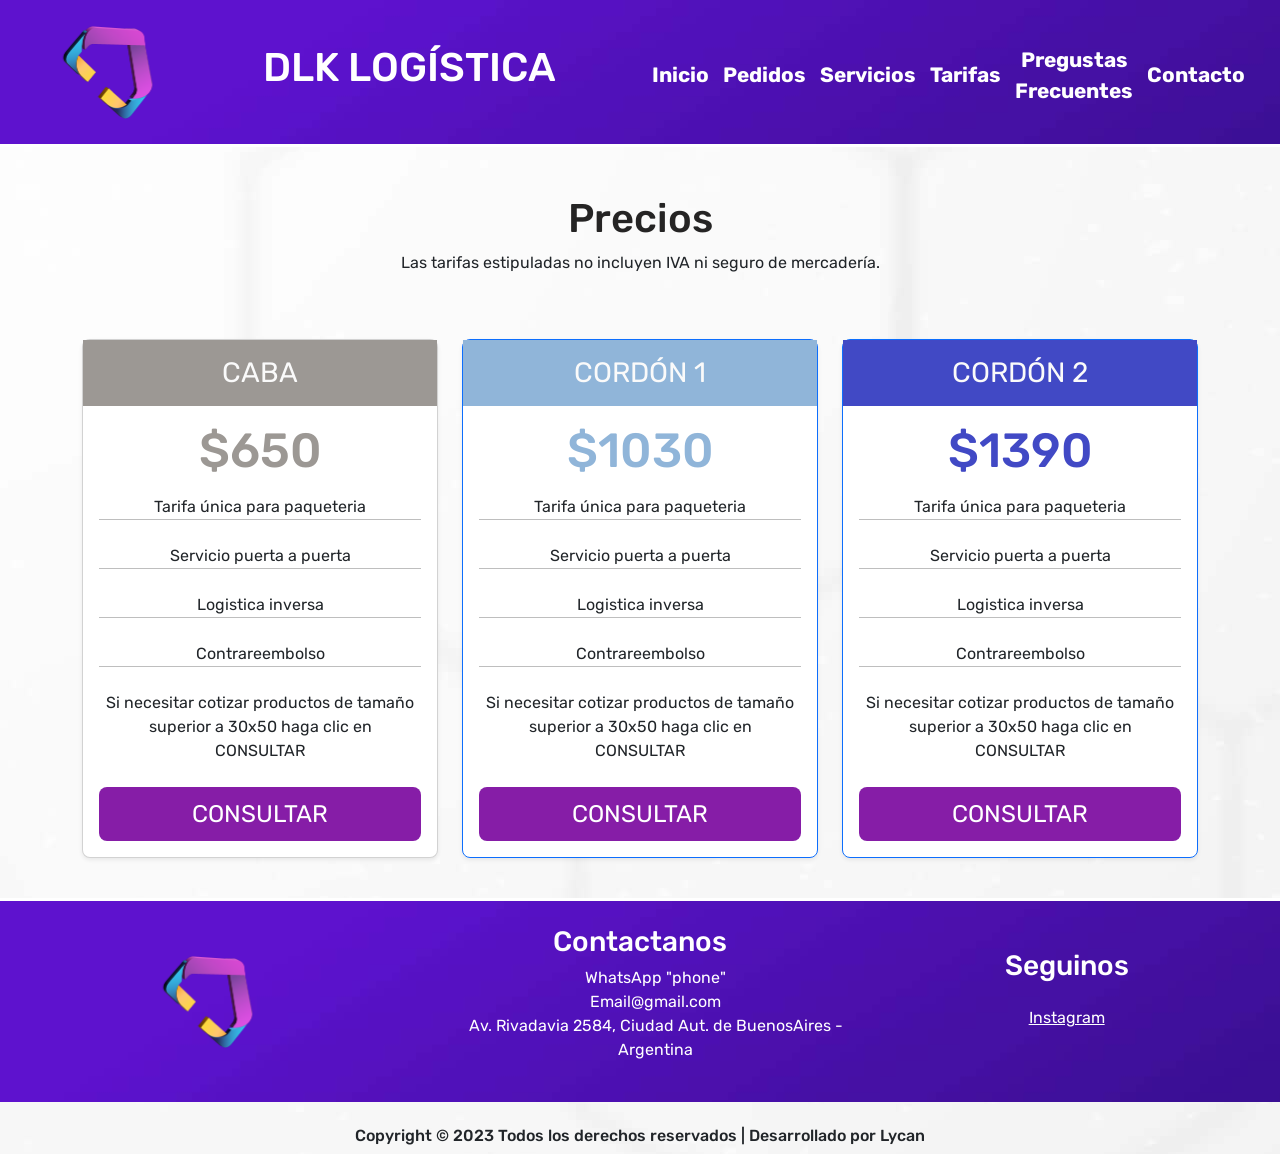
<file: html/tarifas.html>
<!DOCTYPE html>
<html lang="es">

<head>
    <meta charset="UTF-8">
    <meta http-equiv="X-UA-Compatible" content="IE=edge">
    <meta name="viewport" content="width=device-width, initial-scale=1.0">
    <meta name="description" content="Contamos con los mejores precios del mercado">
    <title>Tarifas | DLK LOGISTICA</title>
    <!-- ANIMATE.CSS -->
    <link rel="stylesheet" href="https://cdnjs.cloudflare.com/ajax/libs/animate.css/4.1.1/animate.min.css" />
    <!-- BOOTSTRAP -->
    <link href="https://cdn.jsdelivr.net/npm/bootstrap@5.3.0-alpha1/dist/css/bootstrap.min.css" rel="stylesheet"
        integrity="sha384-GLhlTQ8iRABdZLl6O3oVMWSktQOp6b7In1Zl3/Jr59b6EGGoI1aFkw7cmDA6j6gD" crossorigin="anonymous">
    <!-- CSS -->
    <link rel="stylesheet" href="../CSS/estilos.css">
</head>

<body>
    <!-- HEADER -->
    <header>
        <nav class="navbar navbar-expand-lg navclr p-3">
            <div class="container-fluid mb-2 mt-2 tamLogo">
                <a href="index.html">
                    <img class="tamLogo" src="../img/LogoEmpresa.png" alt="Logo empresa">
                </a>
            </div>

            <div class="container-fluid mb-2 mt-2 ">
                <h1 class=" footcol ">DLK LOGÍSTICA</h1>
            </div>

            <div class="container-fluid d-flex justify-content-center ">
                <button class="navbar-toggler" type="button" data-bs-toggle="collapse" data-bs-target="#opciones"
                    aria-controls="navbarSupportedContent" aria-expanded="false" aria-label="Toggle navigation">
                    <span class="navbar-toggler-icon"></span>
                </button>
                <div class=" collapse navbar-collapse navletcl flex-grow-0" id="opciones">
                    <ul class="navbar-nav ms-auto">
                        <li class="nav-item  listanav pt-2 justify-content-center d-flex "><a class="listanav"
                                href="../index.html">Inicio</a>
                        </li>
                        <li class="nav-item listanav  pt-2 justify-content-center d-flex"><a class="listanav"
                                href="pedidos.html">Pedidos</a></li>
                        <li class="nav-item listanav pt-2 justify-content-center d-flex"><a class="listanav"
                                href="servicios.html">Servicios</a></li>
                        <li class="nav-item listanav pt-2 justify-content-center d-flex"><a class="listanav"
                                href="tarifas.html">Tarifas</a></li>
                        <li class="nav-item listanav pt-2 justify-content-center d-flex"><a class="listanav"
                                href="preguntasFrecuentes.html">Pregustas Frecuentes</a>
                        </li>
                        <li class="nav-item listanav pt-2 justify-content-center d-flex"><a class="listanav"
                                href="contacto.html">Contacto</a></li>
                    </ul>
                </div>
            </div>
        </nav>
    </header>
    <!-- FIN HEADER -->


    <section class="mt-5">

        <div class="row text-center ">
            <div class="col-12 col-lg-12">
                <h2>Precios</h2>
                <p>Las tarifas estipuladas no incluyen IVA ni seguro de mercadería.</p>
            </div>
        </div>


        <!-- LISTA DE PRECIOS -->
        <main class="container mt-5">
            <div class="row row-cols-1 row-cols-md-3 mb-3 text-center">
                <div class="col-12">
                    <div class="card mb-4 rounded-3 shadow-sm animate__animated animate__flipInX">
                        <div class="py-3 border-primary fondoCaba">
                            <h3 class="my-0 fw-normal">CABA</h3>
                        </div>
                        <div class="card-body">
                            <h3 class="card-title pricing-card-title colorPrecio1">$650</h3>
                            <ul class="list-unstyled mt-3 mb-4 ">
                                <li>Tarifa única para paqueteria</li>
                                <li class="lineaTexto">Servicio puerta a puerta</li>
                                <li class="lineaTexto">Logistica inversa</li>
                                <li class="lineaTexto">Contrareembolso</li>
                                <li class="lineaTexto">Si necesitar cotizar productos de tamaño superior a 30x50
                                    haga clic en CONSULTAR</li>
                            </ul>
                            <a class="w-100 btn btn-lg estiloBotones fondoCaba"
                                href="https://api.whatsapp.com/send?phone=541154989331" target="_blank"
                                role="button">CONSULTAR</a>
                        </div>
                    </div>
                </div>
                <div class="col-12">
                    <div class="card mb-4 rounded-3 shadow-sm border-primary animate__animated animate__flipInX">
                        <div class="py-3  border-primary fondoCordon1">
                            <h3 class="my-0 fw-normal">CORDÓN 1</h3>
                        </div>
                        <div class="card-body">
                            <h3 class="card-title pricing-card-title colorPrecio2">$1030</h3>
                            <ul class="list-unstyled mt-3 mb-4 ">
                                <li>Tarifa única para paqueteria</li>
                                <li class="lineaTexto">Servicio puerta a puerta</li>
                                <li class="lineaTexto">Logistica inversa</li>
                                <li class="lineaTexto">Contrareembolso</li>
                                <li class="lineaTexto">Si necesitar cotizar productos de tamaño superior a 30x50
                                    haga clic en CONSULTAR</li>
                            </ul>
                            <a class="w-100 btn btn-lg estiloBotones fondoCordon1"
                                href="https://api.whatsapp.com/send?phone=541154989331" target="_blank"
                                role="button">CONSULTAR</a>
                        </div>
                    </div>
                </div>
                <div class="col-12">
                    <div class="card mb-4 rounded-3 shadow-sm border-primary animate__animated animate__flipInX">
                        <div class="py-3 border-primary fondoCordon2">
                            <h3 class="my-0 fw-normal">CORDÓN 2</h3>
                        </div>
                        <div class="card-body">
                            <h3 class="colorPrecio3">$1390</h3>
                            <ul class="list-unstyled mt-3 mb-4 ">
                                <li>Tarifa única para paqueteria</li>
                                <li class="lineaTexto">Servicio puerta a puerta</li>
                                <li class="lineaTexto">Logistica inversa</li>
                                <li class="lineaTexto">Contrareembolso</li>
                                <li class="lineaTexto">Si necesitar cotizar productos de tamaño superior a 30x50
                                    haga clic en CONSULTAR</li>
                            </ul>
                            <a class="w-100 btn btn-lg estiloBotones fondoCordon2 footcol"
                                href="https://api.whatsapp.com/send?phone=541154989331" target="_blank"
                                role="button">CONSULTAR</a>
                        </div>
                    </div>
                </div>
            </div>
        </main>

        <!--  FIN LISTA DE PRECIOS -->



        <!-- INICIO DE FOOTER -->
        <footer>
            <div class="footbor">
                <div class="row gx-0">
                    <div class="col-12 col-sm-6 col-lg-4 centerFoot">
                        <div>
                            <a class="navbar-brand tamLogo" href="index.html">
                                <img class="tamLogo" src="../img/LogoEmpresa.png" alt="Logo empresa">
                            </a>
                        </div>
                    </div>



                    <div class="col-12 col-sm-6 col-lg-4 centerFoot">
                        <div>
                            <h3 class="d-flex justify-content-center container-fluid footcol">Contactanos</h3>
                            <ul class="ms-auto text-center">
                                <li class="d-flex justify-content-center  footcol">WhatsApp "phone"</li>
                                <li class="d-flex justify-content-center  footcol">Email@gmail.com</li>
                                <li class="d-flex justify-content-center  footcol">Av. Rivadavia 2584, Ciudad Aut. de
                                    BuenosAires -Argentina</li>
                            </ul>
                        </div>
                    </div>


                    <div class="col-12 col-sm-6 col-lg-4 centerFoot">
                        <div>
                            <h3 class="d-flex justify-content-center container-fluid footcol">Seguinos</h3>
                            <div>
                                <a class="d-flex justify-content-center container-fluid  footcol centerFoot"
                                    href="https://www.instagram.com/dlklogistic/" target="_blank">Instagram </a>
                            </div>
                        </div>
                    </div>
                </div>
            </div>
        </footer>

        <!-- copyright Footer -->
        <div class="d-flex justify-content-center">
            <h4 class="d-flex justify-content-center container-fluid mt-4">Copyright © 2023 Todos los derechos
                reservados |
                Desarrollado por Lycan</h4>
        </div>

        <!-- Footer Final -->

        <!-- SCRIPT BOOTSTRPAP -->
        <script src="https://cdn.jsdelivr.net/npm/bootstrap@5.3.0-alpha1/dist/js/bootstrap.bundle.min.js"
            integrity="sha384-w76AqPfDkMBDXo30jS1Sgez6pr3x5MlQ1ZAGC+nuZB+EYdgRZgiwxhTBTkF7CXvN"
            crossorigin="anonymous"></script>



</body>

</html>
</file>
<file: CSS/estilos.css>
/*BODY*/
@import "https://fonts.googleapis.com/css2?family=Poppins:wght@100;300&family=Rubik&display=swap";
body {
  font-family: "Poppins", sans-serif;
  font-family: "Rubik", sans-serif;
  background-color: white;
  background-image: url(../img/background2.jpg);
  width: 100%;
}

/*FUENTES*/ /*HEADER*/
.navclr {
  border-bottom: white solid 3px;
  background-image: url(../img/backgroundNav.jpg);
  width: 100%;
}

.listanav {
  font-size: 1.3rem;
  font-weight: bold;
  text-decoration: none;
  color: white;
}
.listanav:hover {
  text-decoration: underline white;
}

.tamLogo {
  display: flex;
  justify-content: center;
  align-items: center;
  width: 170px;
}

li {
  display: flex;
  align-items: center;
  justify-content: center;
  text-align: center;
  padding-left: 7px;
  padding-right: 7px;
  width: 100%;
}

/*CAROUSEL*/
.carou {
  height: 350px;
  object-fit: cover;
}

h1 {
  display: flex;
  justify-content: center;
  align-items: center;
  width: 100%;
}

h2 {
  color: rgb(37, 36, 36);
  font-size: 2.5rem;
}

h4 {
  display: flex;
  text-align: center;
  justify-content: center;
  font-size: 1rem;
}

.fondoCordon2 {
  background-color: #4149c5;
  color: #fafafa;
}

.fondoCordon1 {
  background-color: #90b5d9;
  color: #fafafa;
}

.fondoCaba {
  background-color: #9c9894;
  color: #fafafa;
}

.colorPrecio1 {
  color: #9c9894;
  font-size: 3rem;
}

.colorPrecio2 {
  color: #90b5d9;
  font-size: 3rem;
}

.colorPrecio3 {
  color: #4149c5;
  font-size: 3rem;
}

.cardflex {
  display: flex;
  justify-content: center;
}

.lineaTexto {
  border-top: 1px solid #bebebe;
  padding-top: 1.5rem;
}

/*BOTONES*/
.botEnviar {
  background-color: #861da7;
  color: white;
}
.botEnviar:hover {
  border: white 2px solid;
  background-color: #f752cd;
  color: black;
}

.botonPreg {
  font-size: 1.5rem;
  background-color: #861da7;
  color: white;
}
.botonPreg:hover {
  border: white 2px solid;
  background-color: #f752cd;
  color: black;
}

p {
  display: flex;
  justify-content: center;
  align-items: center;
}

.centerCollapse {
  display: flex;
  align-items: center;
  justify-content: center;
}

.cenBotonEnv {
  display: flex;
  justify-content: center;
  width: 20%;
}

/*ICONOS*/
.tamicon {
  height: 200px;
  margin-bottom: 1.5rem;
}

.tamIconServ {
  height: 200px;
  margin-bottom: 1.5rem;
}

/*FOOTER*/
.footcol {
  color: rgb(255, 255, 255);
}

.footbor {
  background-image: url(../img/backgroundNav.jpg);
  width: 100%;
  border-top: #ffffff solid 3px;
}

.centerFoot {
  display: flex;
  justify-content: center;
  align-items: center;
  margin-top: 1.5rem;
  margin-bottom: 1.5rem;
}

/*MIXIN*/
.estiloBotones {
  font-size: 1.5rem;
  background-color: #861da7;
  color: white;
}
.estiloBotones:hover {
  border: white 2px solid;
  background-color: #f752cd;
  color: black;
}

/*# sourceMappingURL=estilos.css.map */
</file>
